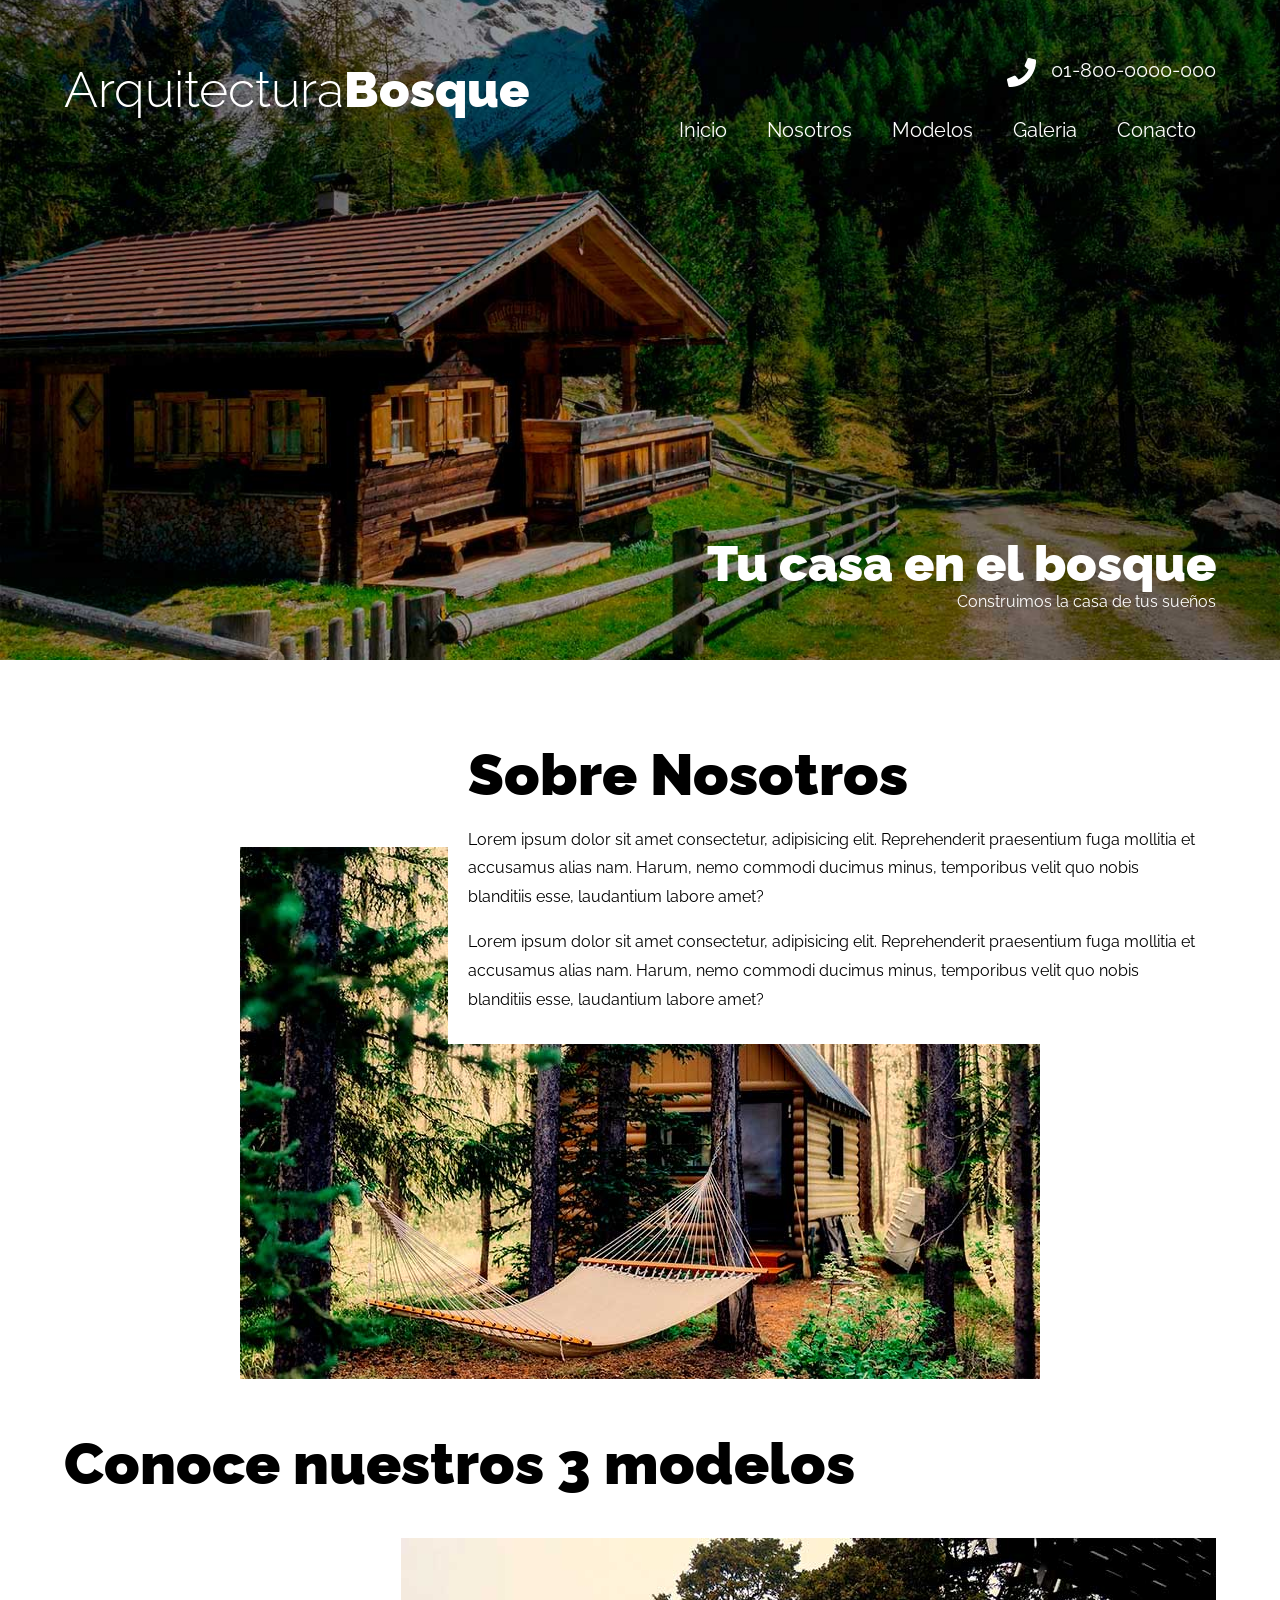
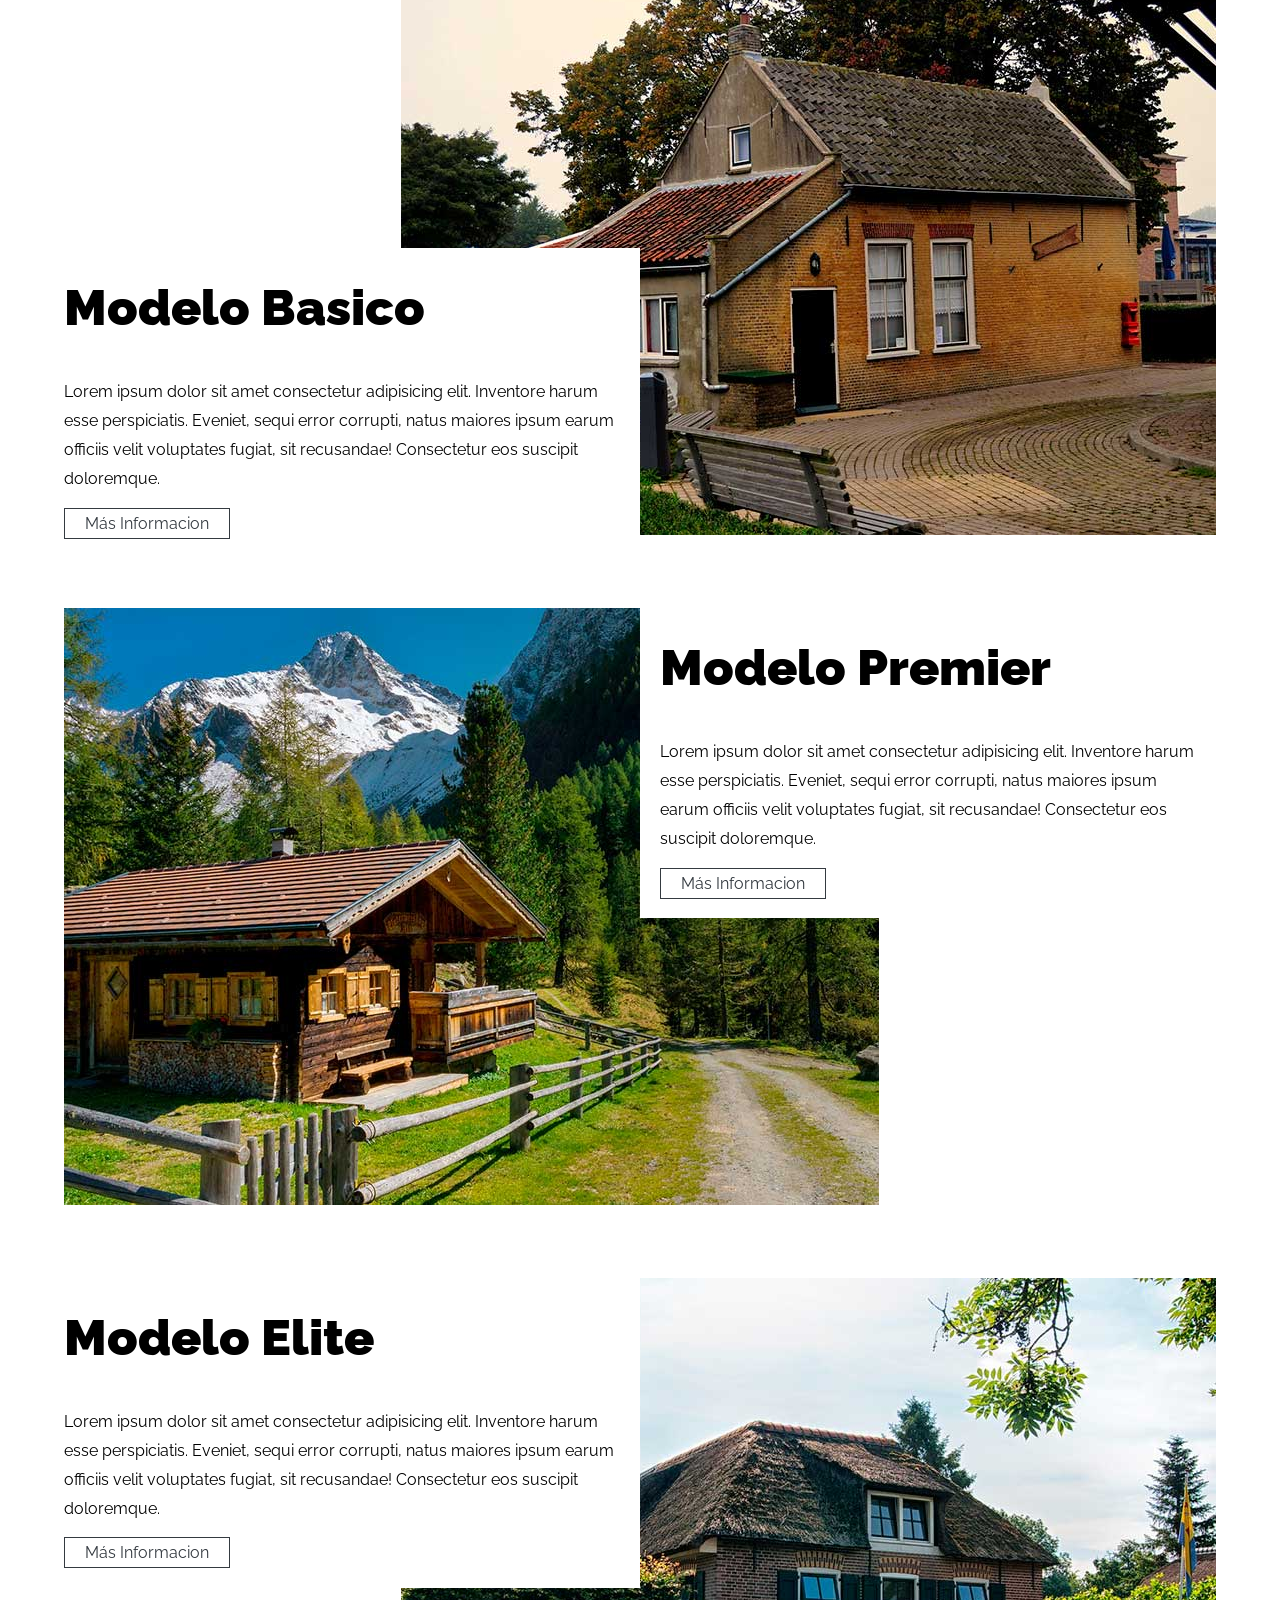
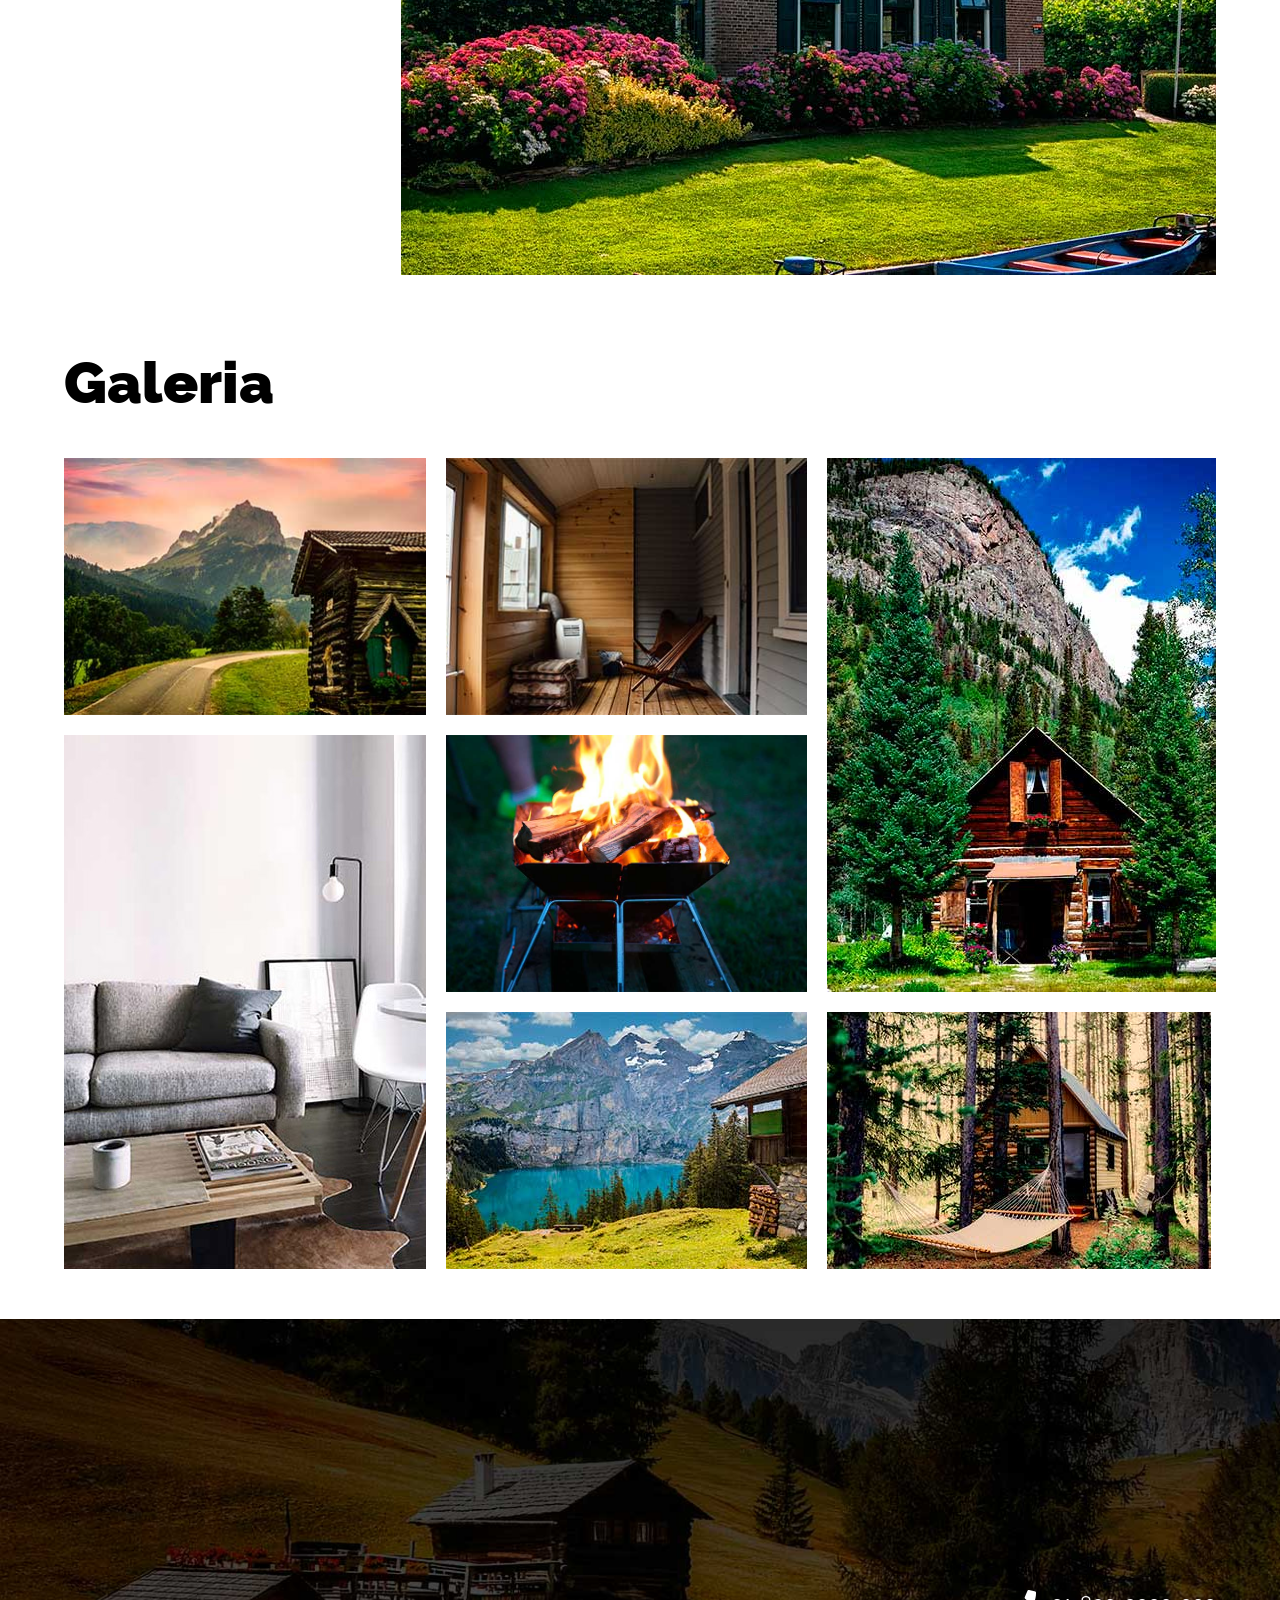
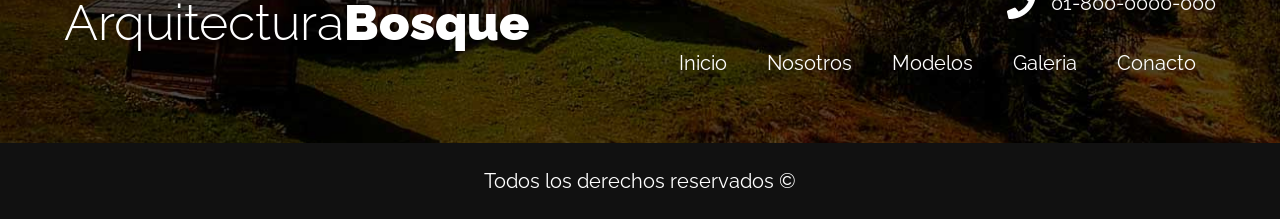
<file: index.html>
<!DOCTYPE html>
<html lang="en">

<head>
    <meta charset="UTF-8">
    <meta name="viewport" content="width=device-width, initial-scale=1.0">
    <title>Arquitectura</title>
    <link rel="preconnect" href="https://fonts.googleapis.com">
    <link rel="preconnect" href="https://fonts.gstatic.com" crossorigin>
    <link href="https://fonts.googleapis.com/css2?family=Raleway:ital,wght@0,100..900;1,100..900&display=swap"
        rel="stylesheet">
    <link rel="stylesheet" href="./css/normalize.css">
    <link rel="stylesheet" href="./css/styles.css">
</head>

<body>
    <header class="header">
        <div class="contenedor contenido-header">
            <div class="barra">
                <div class="logo">
                    <h1 class="nombre-sitio">
                        Arquitectura<span>Bosque</span>
                    </h1>
                </div>

                <div class="contacto">
                    <a class="telefono" href="tel:01-800-0000-000">01-800-0000-000</a>
                    <nav class="navegacion">
                        <a class="link" href="#">Inicio</a>
                        <a class="link" href="#">Nosotros</a>
                        <a class="link" href="#">Modelos</a>
                        <a class="link" href="#">Galeria</a>
                        <a class="link" href="#">Conacto</a>
                    </nav>
                </div>
            </div>
            <div class="slogan">
                <h1>Tu casa en el bosque</h1>
                <p>Construimos la casa de tus sueños</p>
            </div>
        </div>
    </header>

    <section class="contenedor mt-5 nosotros">
        <div class="contenido-nosotros">
            <h2>Sobre Nosotros</h2>

            <p>
                Lorem ipsum dolor sit amet consectetur, adipisicing elit.
                Reprehenderit praesentium fuga mollitia et accusamus alias nam. Harum, nemo commodi ducimus minus,
                temporibus velit quo nobis blanditiis esse, laudantium labore amet?
            </p>
            <p>
                Lorem ipsum dolor sit amet consectetur, adipisicing elit.
                Reprehenderit praesentium fuga mollitia et accusamus alias nam. Harum, nemo commodi ducimus minus,
                temporibus velit quo nobis blanditiis esse, laudantium labore amet?
            </p>
        </div>
    </section>

    <main class="contenedor mt-5">
        <h2>Conoce nuestros 3 modelos</h2>

        <div class="modelo basico">
            <div class="contenido-modelo">
                <h3>Modelo Basico</h3>
                <p>Lorem ipsum dolor sit amet consectetur adipisicing elit. Inventore harum esse perspiciatis. Eveniet, sequi error corrupti, natus maiores ipsum earum officiis velit voluptates fugiat, sit recusandae! Consectetur eos suscipit doloremque.</p>
                <a href="#" class="btn">Más Informacion</a>
            </div>
        </div>  <!-- .modelo -->

        <div class="modelo premier">
            <div class="contenido-modelo">
                <h3>Modelo Premier</h3>
                <p>Lorem ipsum dolor sit amet consectetur adipisicing elit. Inventore harum esse perspiciatis. Eveniet, sequi error corrupti, natus maiores ipsum earum officiis velit voluptates fugiat, sit recusandae! Consectetur eos suscipit doloremque.</p>
                <a href="#" class="btn">Más Informacion</a>
            </div>
        </div>  <!-- .modelo -->

        <div class="modelo elite">
            <div class="contenido-modelo">
                <h3>Modelo Elite</h3>
                <p>Lorem ipsum dolor sit amet consectetur adipisicing elit. Inventore harum esse perspiciatis. Eveniet, sequi error corrupti, natus maiores ipsum earum officiis velit voluptates fugiat, sit recusandae! Consectetur eos suscipit doloremque.</p>
                <a href="#" class="btn">Más Informacion</a>
            </div>
        </div>  <!-- .modelo -->
        
    </main>

    <section class="contenedor mt-5">
        <h2>Galeria</h2>
        <div class="galeria">
            <div class="imagen">
                <img src="img/imagen_1.jpg" alt="imagen galeria">
            </div>
            <div class="imagen">
                <img src="img/imagen_2.jpg" alt="imagen galeria">
            </div>
            <div class="imagen">
                <img src="img/imagen_3.jpg" alt="imagen galeria">
            </div>
            <div class="imagen">
                <img src="img/imagen_4.jpg" alt="imagen galeria">
            </div>
            <div class="imagen">
                <img src="img/imagen_5.jpg" alt="imagen galeria">
            </div>
            <div class="imagen">
                <img src="img/imagen_6.jpg" alt="imagen galeria">
            </div>
            <div class="imagen">
                <img src="img/imagen_7.jpg" alt="imagen galeria">
            </div>
        </div>
    </section>

    <footer class="footer mt-5">
        <div class="contenedor">
            <div class="barra">
                <div class="logo">
                    <h1 class="nombre-sitio">
                        Arquitectura<span>Bosque</span>
                    </h1>
                </div>

                <div class="contacto">
                    <a class="telefono" href="tel:01-800-0000-000">01-800-0000-000</a>
                    <nav class="navegacion">
                        <a class="link" href="#">Inicio</a>
                        <a class="link" href="#">Nosotros</a>
                        <a class="link" href="#">Modelos</a>
                        <a class="link" href="#">Galeria</a>
                        <a class="link" href="#">Conacto</a>
                    </nav>
                </div>
            </div>
        </div>

        <p class="copyright">Todos los derechos reservados &copy;</p>
    </footer>

</body>

</html>
</file>
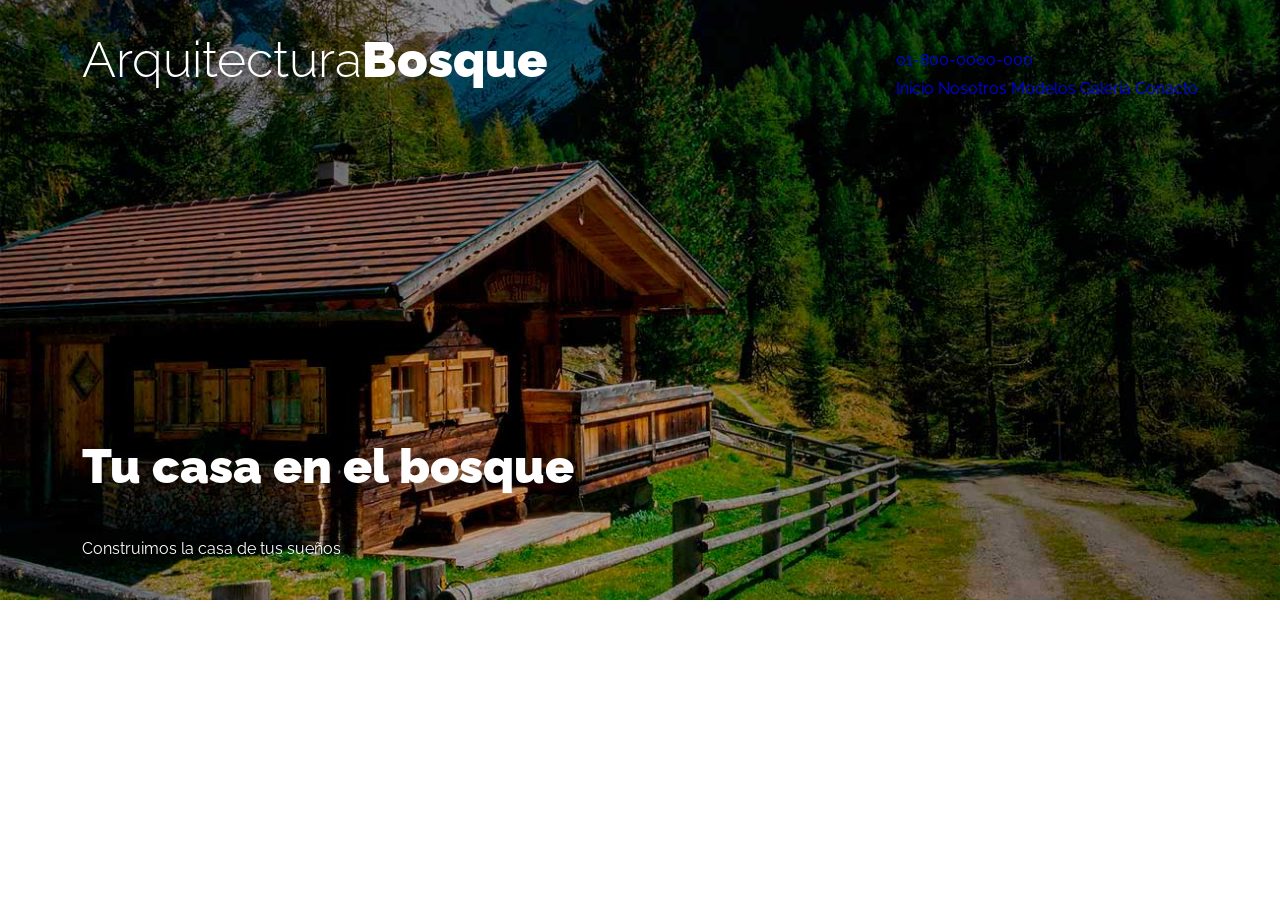
<file: 08-arquitectura/index.html>
<!DOCTYPE html>
<html lang="en">

<head>
    <meta charset="UTF-8">
    <meta name="viewport" content="width=device-width, initial-scale=1.0">
    <title>Arquitectura</title>
    <link rel="preconnect" href="https://fonts.googleapis.com">
    <link rel="preconnect" href="https://fonts.gstatic.com" crossorigin>
    <link href="https://fonts.googleapis.com/css2?family=Raleway:ital,wght@0,100..900;1,100..900&display=swap"
    rel="stylesheet">
    <link rel="stylesheet" href="./css/normalize.css">
    <link rel="stylesheet" href="./css/styles.css">
</head>

<body>
    <header class="header">
        <div class="contenedor contenido-header">
            <div class="barra">
                <div class="logo">
                    <h1 class="nombre-sitio">
                        Arquitectura<span>Bosque</span>
                    </h1>
                </div>

                <div class="contacto">
                    <a class="telefono" href="tel:01-800-0000-000">01-800-0000-000</a>
                    <nav class="navegacion">
                        <a class="link" href="#">Inicio</a>
                        <a class="link" href="#">Nosotros</a>
                        <a class="link" href="#">Modelos</a>
                        <a class="link" href="#">Galeria</a>
                        <a class="link" href="#">Conacto</a>
                    </nav>
                </div>
            </div>
            <div class="slogan">
                <h1>Tu casa en el bosque</h1>
                <p>Construimos la casa de tus sueños</p>
            </div>
        </div>
    </header>
</body>

</html>
</file>
<file: css/styles.css>
:root {
  --blanco: #fff;
  --negro: #111111;
  --gris: #343a40;

  --fuentePrincipal: "Raleway", sans-serif;
}

html {
  font-size: 62.5%;
  box-sizing: border-box;
}
*,
*:before,
*:after {
  box-sizing: inherit;
}

body {
  font-family: var(--fuentePrincipal);
  font-size: 1.6rem;
  line-height: 1.8;
}
h1,
h2,
h3 {
  font-weight: 900;
  line-height: 1.2;
  margin: 1rem 0 4rem 0;
}

h1 {
  font-size: 4.8rem;
}
h2 {
  font-size: 5.8rem;
}
h3 {
  font-size: 5rem;
}
a {
  text-decoration: none;
}
img {
  max-width: 100%;
  display: block;
}
.contenedor {
  max-width: 120rem;
  margin: 0 auto;
  width: 90%;
}
.btn {
  color: var(--gris);
  background-color: var(--blanco);
  border: 1px solid var(--gris);
  padding: 0.5rem 2rem;
  transition: background-color 0.3s;
}
.btn:hover {
  background-color: var(--gris);
  color: var(--blanco);
}

/** UTILIDADES **/
.text-center {
  text-align: center;
}
.mt-5 {
  margin-top: 5rem;
}

/* HEADER */
.header {
  min-height: 60rem;
  background-image: url(../img/hero.jpg);
  background-repeat: no-repeat;
  background-size: cover;
  background-position: center;
  padding: 5rem 0;
}

.contenido-header {
  display: flex;
  flex-direction: column;
  height: calc(60rem - 4rem);
  justify-content: space-between;
  color: var(--blanco);
}
.nombre-sitio {
  font-weight: 300;
  text-align: center;
  font-size: 3rem;
}
@media (min-width: 768px) {
  .nombre-sitio {
    font-size: 5rem;
  }
}
.nombre-sitio span {
  font-weight: 900;
}
@media (min-width: 768px) {
  .barra {
    display: flex;
    justify-content: space-between;
    align-items: center;
  }
}

.contacto {
  display: flex;
  flex-direction: column;
  align-items: center;
}
@media (min-width: 768px) {
  .contacto {
    align-items: flex-end;
  }
}
.telefono {
  display: flex;
}
.telefono::before {
  content: "";
  display: block;
  width: 4rem;
  height: 4rem;
  background-image: url(../img/telefono.png);
  background-repeat: no-repeat;
  background-position: center center;
  margin-right: 1rem;
}
.header a{
  color: var(--blanco);
  font-size: 2rem;
}
.navegacion {
  display: flex;
  flex-direction: column;
  align-items: center;
  width: 100%;
  margin-top: 1rem;
}
@media (min-width: 768px) {
  .navegacion {
    flex-direction: row;
  }
}
.navegacion a {
  padding-top: 0.5rem;
  transition: background-color 300ms;
  width: 100%;
  text-align: center;
}
@media (min-width: 768px) {
  .navegacion a {
    padding: 1rem 2rem;
  }
}
.navegacion a:hover {
  background-color: rgb(255 255 255 / 0.5);
  color: var(--negro);
}
.slogan {
  text-align: center;
}
@media (min-width: 768px) {
  .slogan {
    text-align: right;
  }
}
.slogan h1 {
  font-size: 3rem;
  margin: 0;
}
@media (min-width: 768px) {
  .slogan h1 {
    font-size: 5rem;
  }
}
.slogan p {
    margin: 0;
    line-height: 1;
}

/* NOSOTROS */
.nosotros{
  display: grid;
  grid-template-rows: repeat(2, 1fr);
  background-image: url(../img/nosotros.jpg);
  background-repeat: no-repeat;
  background-position: bottom center;
}
@media (min-width: 992px) {
  .nosotros{
    grid-template-columns: repeat(3, 1fr);
  }
}
.contenido-nosotros{
  background-color: var(--blanco);
  padding: 2rem;
}
@media (min-width: 992px) {
  .contenido-nosotros{
    grid-column: 2 / 4 ;
  }
}
.contenido-nosotros h2,
.contenido-nosotros p{
  margin-bottom: 1rem;
}

/* MODELOS */
.modelo{
  display: grid;
  grid-template-rows: repeat(2, 1fr);
  background-repeat: no-repeat;
  background-position: bottom center;
  margin-bottom: 5rem;
}
.modelo:last-of-type{
  margin-bottom: 0;
}
@media (min-width: 768px) {
    .modelo{
      grid-template-columns: repeat(2, 1fr);
    }
}
.contenido-modelo{
  padding: 5rem;
  background-color: var(--blanco);
}
.basico{
  background-image: url(../img/modelo_basico.jpg);
}
@media (min-width: 768px) {
  .basico{
    background-position: top right;
  }
  .basico .contenido-modelo{
    grid-row: 2 / 3;
    padding: 2rem 2rem 2rem 0;
  }
}

.premier{
  background-image: url(../img/modelo_premier.jpg);
}
@media (min-width: 768px) {
  .premier{
    background-position: top left;
  }
  .premier .contenido-modelo{
    grid-column: 2 / 3;
    padding: 2rem;
  }
}

.elite{
  background-image: url(../img/modelo_elite.jpg);
}
@media (min-width: 768px) {
  .elite{
    background-position: top right;
  }
  .elite .contenido-modelo{
    padding: 2rem 2rem 2rem 0;
  }
}

/* GALERIA */
.galeria{
  display: grid;
  grid-template-columns: repeat(2, 1fr);
  gap: 2rem;
}
.galeria img{
  object-fit: cover;
  height: 100%;
}
.galeria .imagen:nth-child(2){
  grid-column: 2 / 3;
  grid-row: 1 / 3;
}
@media (min-width: 768px) {
  .galeria .imagen:nth-child(2){
    grid-column: 1 / 2;
    grid-row: 2 / 4;
  }
}
.galeria .imagen:nth-child(3){
  grid-row: 3 / 5;
  grid-column: 2 / 3;
}
@media (min-width: 768px) {
  .galeria .imagen:nth-child(3){
    grid-column: 2 / 3;
    grid-row: 1 / 2;
  }
}
.galeria .imagen:nth-child(6){
  grid-row: 2 / 4;
}
@media (min-width: 768px) {
  .galeria .imagen:nth-child(6){
    grid-column: 3 / 4;
    grid-row: 1 / 3;
  }
}

/* FOOTER */
.footer{
  height: 50rem;
  background-image: url(../img/footer_bg.jpg);
  background-repeat: no-repeat;
  background-position: center center;
  background-size: cover;

  display: flex;
  flex-direction: column;
  justify-content: flex-end;

  color: var(--blanco);
}

.footer a {
  color: var(--blanco);
  font-size: 2rem;
}

.copyright{
  background-color: var(--negro);
  text-align: center;
  margin: 5rem 0 0 0;
  font-size: 2rem;
  padding: 2rem;
}
</file>
<file: 08-arquitectura/css/styles.css>
:root {
    --blanco: #FFF;
    --negro: #111111;
    --gris: #343A40;

    --fuentePrincipal: 'Raleway', sans-serif;
}

html {
    font-size: 62.5%;
    box-sizing: border-box;
}
*, *:before, *:after {
    box-sizing: inherit;
}

body {
    font-family: var(--fuentePrincipal);
    font-size: 1.6rem;
    line-height: 1.8;
}
h1, h2, h3 {
    font-weight: 900;
    line-height: 1.2;
    margin: 1rem 0 4rem 0;
}

h1{
    font-size: 4.8rem;
}
h2 {
    font-size: 5.8rem;
}
h3 {
    font-size: 5rem;
}
a {
    text-decoration: none;
}
img {
    max-width: 100%;
    display: block;
}
.contenedor {
    max-width: 120rem;
    margin: 0 auto;
    width: 90%;
}
.btn {
    color: var(--gris);
    background-color: var(--blanco);
    border: 1px solid var(--gris);
    padding: .5rem 2rem;
    transition: background-color .3s;
}
.btn:hover {
    background-color: var(--gris);
    color: var(--blanco);
}

/** UTILIDADES **/
.text-center{
    text-align: center;
}
.mt-5{
    margin-top: 5rem;
}

/* HEADER */
.header{
    min-height: 60rem;
    background-image: url(../img/hero.jpg);
    background-repeat: no-repeat;
    background-size: cover;
    background-position: center;
    padding: 5rem 0;
}
@media (min-width: 768px) {
    .header{
        padding: 2rem;
    }
}

.contenido-header{
    display: flex;
    flex-direction: column;
    height: calc(60rem - 4rem);
    justify-content: space-between;
    color: var(--blanco);
}
.nombre-sitio{
    font-weight: 300;
    text-align: center;
    font-size: 3rem;
}
@media (min-width: 768px) {
    .nombre-sitio{
        font-size: 5rem;
    }
}
.nombre-sitio span{
    font-weight: 900;
}
@media (min-width: 768px) {
    .barra{
        display: flex;
        justify-content: space-between;
        align-items: center;
    }
}
</file>
